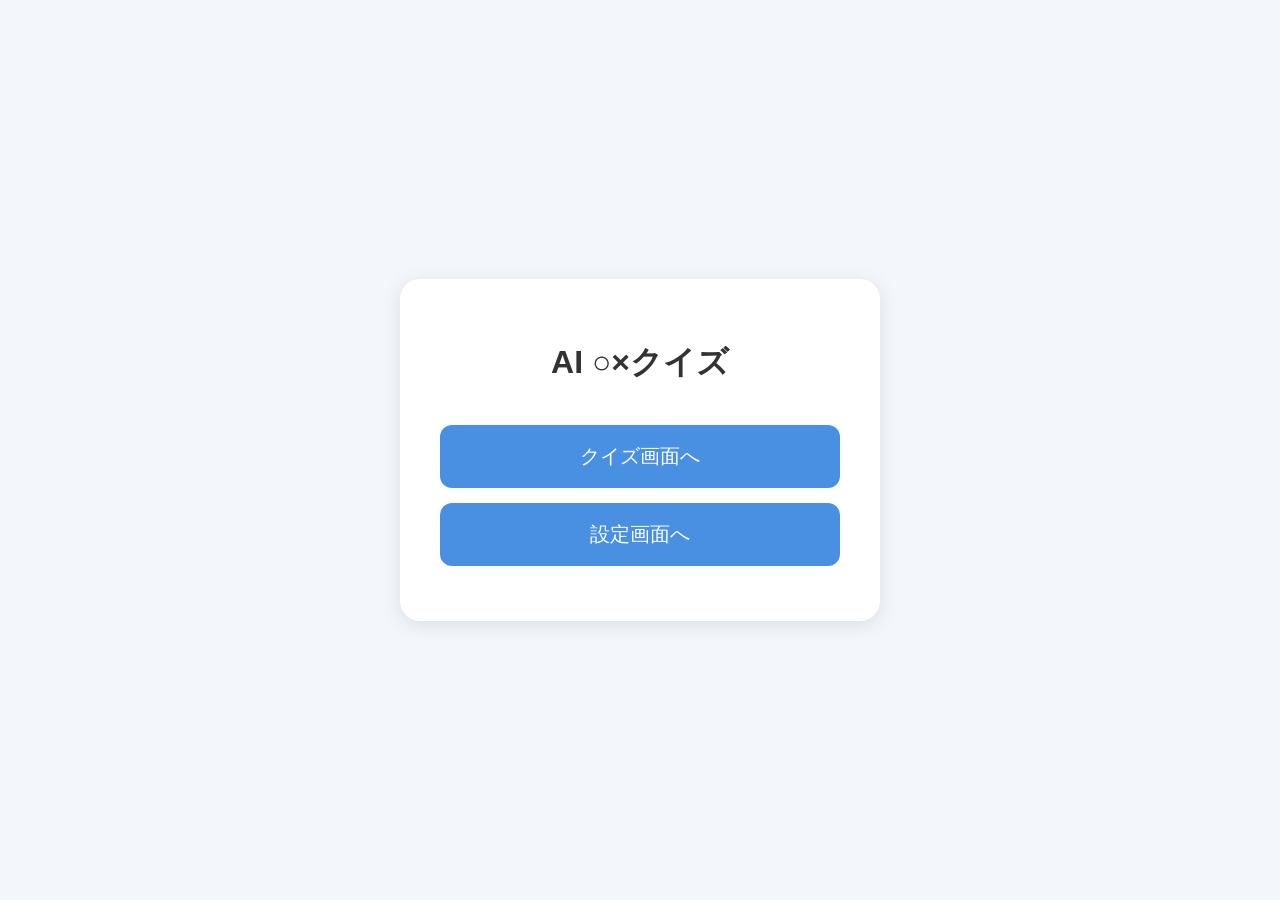
<file: templates/index.html>
<!DOCTYPE html>
<html lang="ja">
<head>
    <meta charset="UTF-8">
    <meta name="viewport" content="width=device-width, initial-scale=1.0">
    <link rel="stylesheet" href="/static/css/home.css">
    <title>home</title>
</head>
<body>
    <body>
    <div class="container">
        <h1>AI ○×クイズ</h1>

        <div id="quiz_go" class="menu-button">
            クイズ画面へ
        </div>

        <div id="setting_go" class="menu-button">
            設定画面へ
        </div>
    </div>

    <script src="../static/js/home.js"></script>
</body>
</body>
</html>
</file>
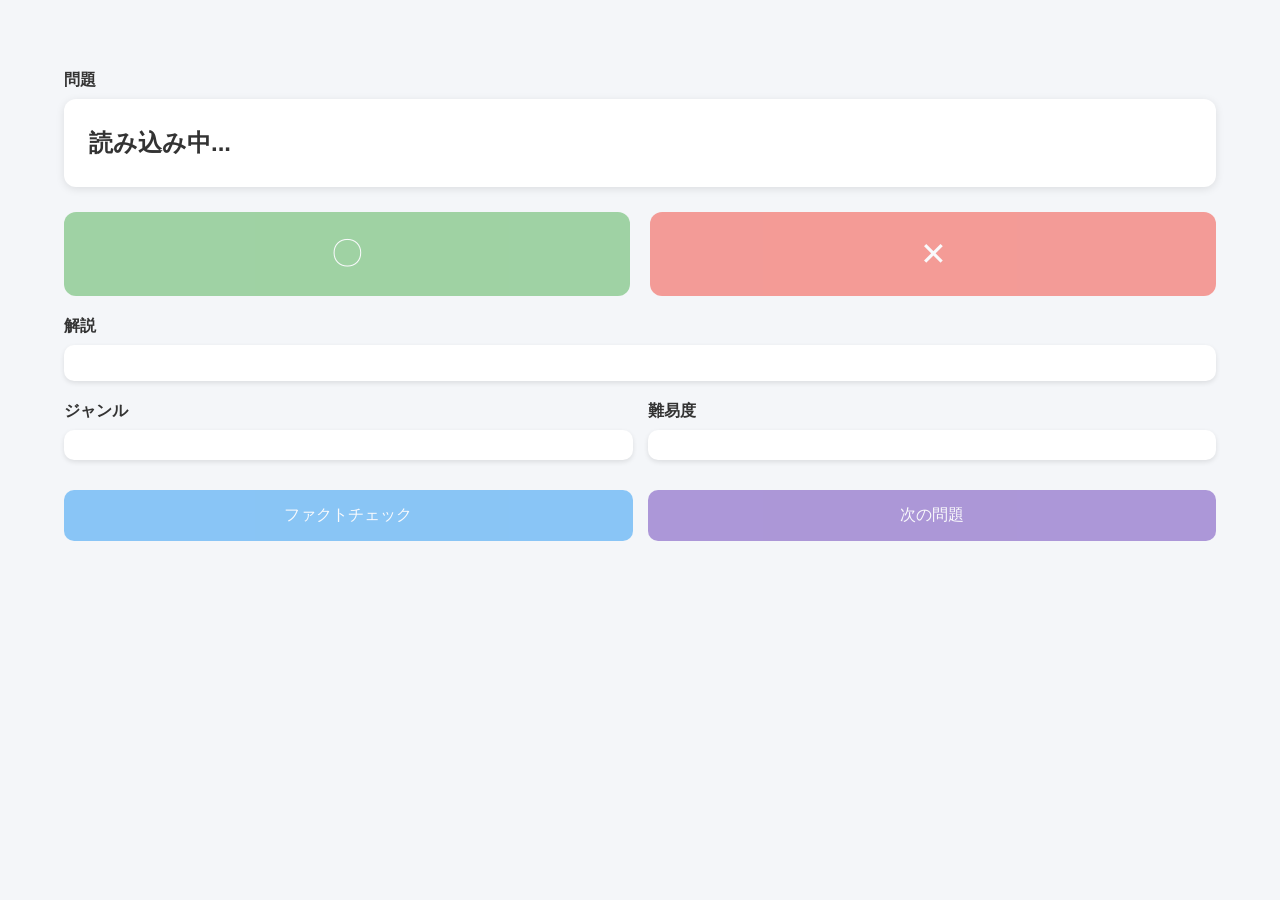
<file: templates/quiz.html>
<!DOCTYPE html>
<html lang="ja">
<head>
    <meta charset="UTF-8">
    <meta name="viewport" content="width=device-width, initial-scale=1.0">
    <link rel="stylesheet" href="/static/css/quiz.css">
    <title>quiz</title>
</head>
<body>
    <!-- クイズ部分 -->
    <div class="container">
        <p>問題</p>
        <div id="question"></div>

        <div id="answer_buttons">
            <button id="true_button">〇</button>
            <button id="false_button">✕</button>
        </div>

        <div id="result"></div>

        <!-- <p>成否判定</p>
        <div id="answer"></div> -->
        <p>解説</p>
        <div id="explanation"></div>
        
        <div class="info-row">
            <div class="info-box">
                <p>ジャンル</p>
                <div id="genre"></div>
            </div>

            <div class="info-box">
                <p>難易度</p>
                <div id="difficulty"></div>
            </div>
        </div>

        <div class="button-row">
            <button id="fact_check">ファクトチェック</button>
            <button id="next_quiz">次の問題</button>
        </div>
    </div>

    <!-- ファクトチェック部分 -->
    <div id="factModal" class="modal">
        <div class="modal-content">
            <span id="closeModal">&times;</span>
            <h2>ファクトチェック</h2>

            <div id="loader"></div>
            <p id="factStatus">ファクトチェック中...</p>

            <div id="factResult" style="display:none;">
                <p>判定：<span id="factJudge"></span></p>
                <p>理由：<span id="factReason"></span></p>
            </div>
        </div>
    </div>

    <script src="../static/js/quiz.js"></script>
</body>
</html>
</file>
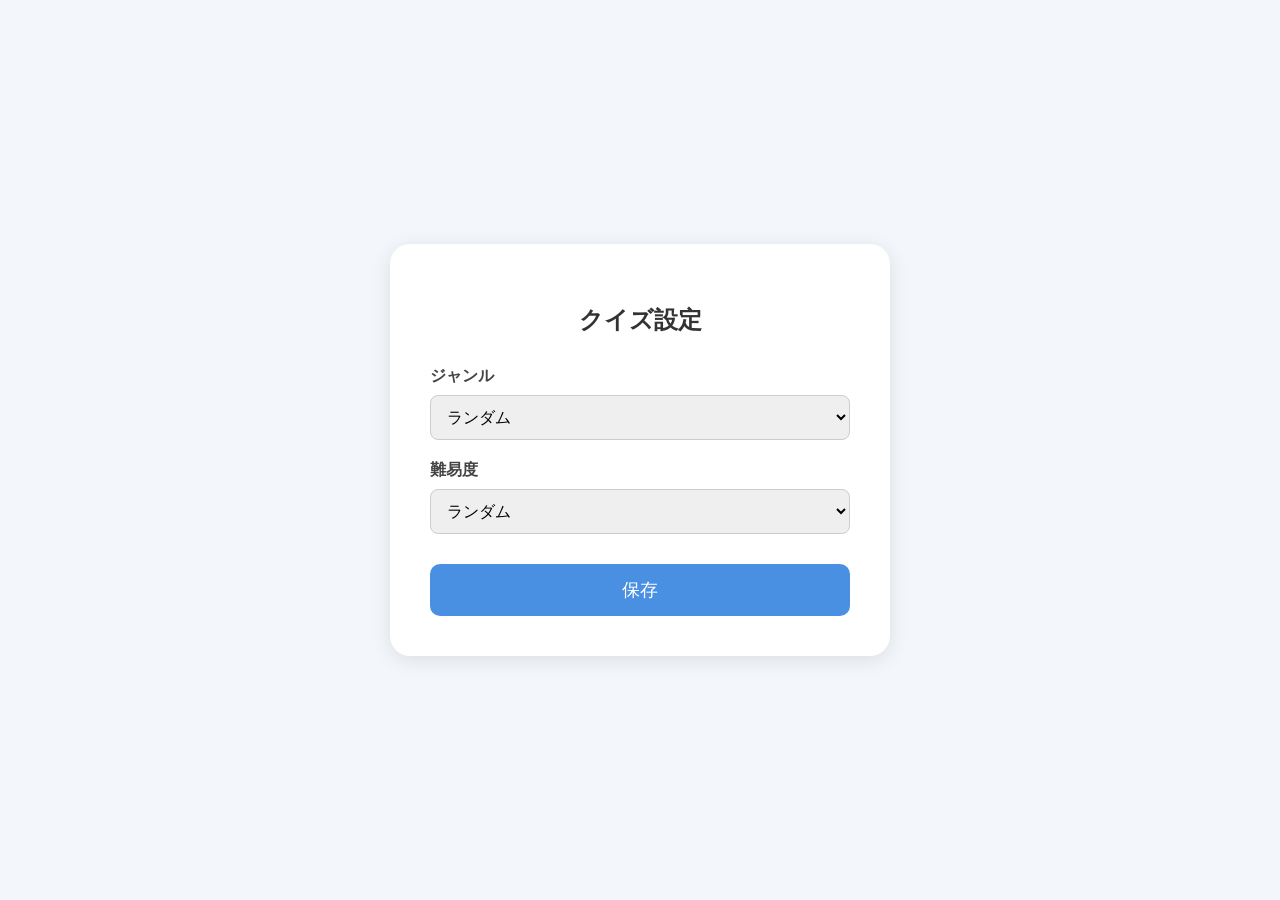
<file: templates/setting.html>
<!DOCTYPE html>
<html lang="ja">
<head>
    <meta charset="UTF-8">
    <meta name="viewport" content="width=device-width, initial-scale=1.0">
    <link rel="stylesheet" href="/static/css/setting.css">
    <title>setting</title>
</head>
<body>
    <div class="container">
        <h2>クイズ設定</h2>

        <label>ジャンル</label>
        <select id="genre">
            <option value="ランダム">ランダム</option>
            <option value="科学">科学</option>
            <option value="歴史">歴史</option>
            <option value="生物">生物</option>
            <option value="宇宙">宇宙</option>
            <option value="地理">地理</option>
            <option value="化学">化学</option>
            <option value="物理">物理</option>
            <option value="人体">人体</option>
            <option value="IT">IT</option>
            <option value="数学">数学</option>
        </select>

        <label>難易度</label>
        <select id="difficulty">
            <option value="ランダム">ランダム</option>
            <option value="簡単">簡単</option>
            <option value="普通">普通</option>
            <option value="難しい">難しい</option>
        </select>

        <button id="save">保存</button>
    </div>

    <script src="/static/js/setting.js"></script>
</body>
</html>
</file>
<file: static/css/home.css>
body {
    margin: 0;
    font-family: sans-serif;
    background: #f3f6fb;
    display: flex;
    justify-content: center;
    align-items: center;
    height: 100vh;
}

.container {
    width: 400px;
    background: white;
    padding: 40px;
    border-radius: 20px;
    box-shadow: 0 4px 20px rgba(0,0,0,0.1);
    text-align: center;
}

h1 {
    margin-bottom: 40px;
    color: #333;
}

.menu-button {
    background: #4a90e2;
    color: white;
    padding: 18px;
    margin: 15px 0;
    border-radius: 12px;
    cursor: pointer;
    font-size: 20px;
    transition: 0.2s;
}

.menu-button:hover {
    background: #3578c9;
    transform: translateY(-2px);
}
</file>
<file: static/css/quiz.css>
/* ページ全体 */
body {
    max-width: 90%;
    margin: 30px auto;
    padding: 20px;
    font-family: sans-serif;
    background: #f4f6f9;
    color: #333;
}

/* 見出し */
p {
    margin-top: 20px;
    margin-bottom: 8px;
    font-weight: bold;
}

/* 問題文 */
#question {
    background: white;
    padding: 25px;
    border-radius: 12px;
    font-size: 24px;
    line-height: 1.6;
    box-shadow: 0 2px 8px rgba(0,0,0,0.1);
    font-weight: bold;
}

/* ○×ボタン */
#answer_buttons {
    display: flex;
    gap: 20px;
    margin-top: 25px;
}

#true_button,
#false_button {
    flex: 1;
    padding: 20px;
    font-size: 32px;
    border: none;
    border-radius: 12px;
    cursor: pointer;
    color: white;
    transition: 0.2s;
}

#true_button {
    background: #4caf50;
}

#false_button {
    background: #f44336;
}

#true_button:hover,
#false_button:hover {
    opacity: 0.85;
}

/* 回答結果 */
#result {
    margin-top: 20px;
    font-size: 28px;
    font-weight: bold;
    text-align: center;
}

/* 解説 */
#explanation {
    background: white;
    padding: 18px;
    border-radius: 10px;
    line-height: 1.7;
    box-shadow: 0 2px 5px rgba(0,0,0,0.1);
}

/* ジャンル・難易度 */
.info-row {
    display: flex;
    gap: 15px;
    margin-top: 20px;
}

.info-box {
    flex: 1;
}

.info-box p {
    margin-top: 0;
}

#genre,
#difficulty {
    background: white;
    padding: 15px;
    border-radius: 10px;
    text-align: center;
    font-weight: bold;
    box-shadow: 0 2px 5px rgba(0,0,0,0.1);
}

/* 下部ボタン */
.button-row {
    display: flex;
    gap: 15px;
    margin-top: 30px;
}

#fact_check,
#next_quiz {
    flex: 1;
    padding: 15px;
    font-size: 16px;
    border: none;
    border-radius: 10px;
    color: white;
    cursor: pointer;
    transition: 0.2s;
}

#fact_check {
    background: #2196f3;
}

#next_quiz {
    background: #673ab7;
}

#fact_check:hover,
#next_quiz:hover {
    opacity: 0.85;
}

/* ボタン無効時 */
button:disabled {
    opacity: 0.5;
    cursor: not-allowed;
}

/* スマホ対応 */
@media (max-width: 600px) {
    body {
        margin: 10px;
        padding: 15px;
    }

    #question {
        font-size: 20px;
    }

    #true_button,
    #false_button {
        font-size: 26px;
        padding: 16px;
    }

    .info-row,
    .button-row {
        flex-direction: column;
    }
}

/* ファクトチェック部分 */
.modal {
    display: none;
    position: fixed;
    inset: 0;
    background: rgba(0,0,0,0.5);

    justify-content: center;
    align-items: center;
}

.modal-content {
    background: white;
    padding: 20px;
    width: 500px;
    border-radius: 10px;
}

#closeModal {
    margin-top: 20px;
}

#loader {
    width: 40px;
    height: 40px;
    border: 5px solid #ddd;
    border-top: 5px solid blue;
    border-radius: 50%;
    animation: spin 1s linear infinite;
    margin: auto;
}

@keyframes spin {
    from {
        transform: rotate(0deg);
    }
    to {
        transform: rotate(360deg);
    }
}

.modal-content {
    position: relative;
}

#closeModal {
    position: absolute;
    right: 15px;
    top: 10px;
    font-size: 30px;
    cursor: pointer;
}

#closeModal:hover {
    color: red;
}
</file>
<file: static/css/setting.css>
body {
    margin: 0;
    font-family: sans-serif;
    background: #f3f6fb;
    display: flex;
    justify-content: center;
    align-items: center;
    height: 100vh;
}

.container {
    width: 420px;
    background: white;
    padding: 40px;
    border-radius: 20px;
    box-shadow: 0 4px 20px rgba(0,0,0,0.1);
}

h2 {
    text-align: center;
    margin-bottom: 30px;
    color: #333;
}

label {
    display: block;
    margin-top: 20px;
    margin-bottom: 8px;
    font-weight: bold;
    color: #444;
}

select {
    width: 100%;
    padding: 12px;
    border: 1px solid #ccc;
    border-radius: 8px;
    font-size: 16px;
    box-sizing: border-box;
}

button {
    width: 100%;
    margin-top: 30px;
    padding: 14px;
    border: none;
    border-radius: 10px;
    background: #4a90e2;
    color: white;
    font-size: 18px;
    cursor: pointer;
    transition: 0.2s;
}

button:hover {
    background: #3578c9;
}
</file>
